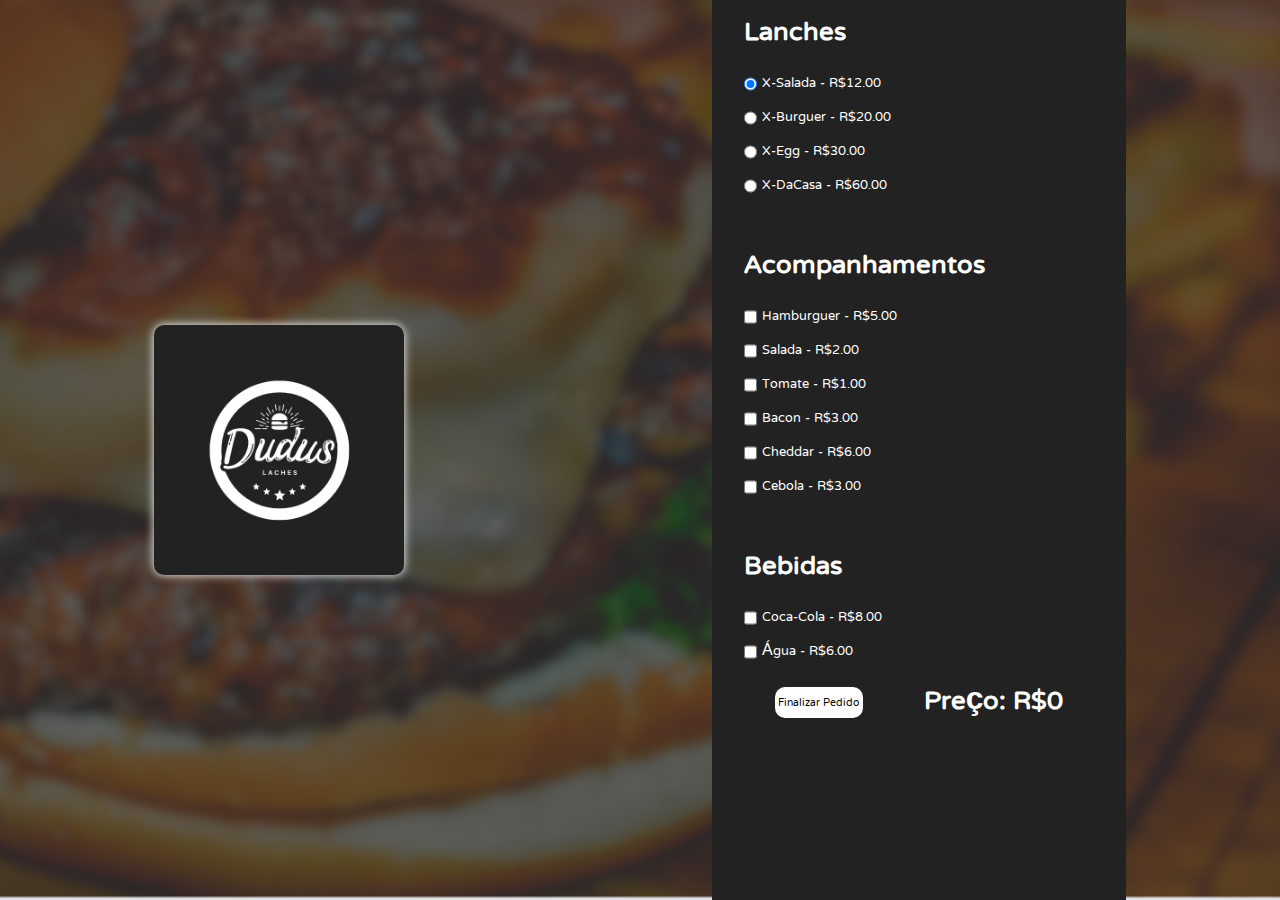
<file: index.html>
<!DOCTYPE html>
<html lang="en">
<head>
    <meta charset="UTF-8">
    <meta http-equiv="X-UA-Compatible" content="IE=edge">
    <meta name="viewport" content="width=device-width, initial-scale=1.0">
    <title> Kadu Lanches </title>

    <link rel="stylesheet" href="./CSS/style.css">

</head>

<body>
    
    <div class="img-box"> 

        <img id="img" src="./Imagens/Dudus.png">

    </div>

    <main>

        <h1> Lanches </h1>

        <ul>        

            <li> <input type="radio" name="Lanche" id="XSalada" onclick="img.src = './Imagens/X-Salada.png'" checked> <p> X-Salada - R$12.00 </p> </li>
            <li> <input type="radio" name="Lanche" id="XBurguer" onclick="img.src = './Imagens/X-Burguer.png'"> <p> X-Burguer - R$20.00 </p> </li>
            <li> <input type="radio" name="Lanche" id="XEgg" onclick="img.src = './Imagens/X-Egg.png'"> <p> X-Egg - R$30.00 </p> </li>
            <li> <input type="radio" name="Lanche" id="XDaCasa" onclick="img.src = './Imagens/X-Tudo.png'"> <p> X-DaCasa - R$60.00 </p> </li>

        </ul>
    
        <h1 style="margin-top: 30px;"> Acompanhamentos </h1>

        <ul>

            <li> <input type="checkbox" name="Acompanhamentos" id="Hamburguer"> <p> Hamburguer - R$5.00 </p> </li>
            <li> <input type="checkbox" name="Acompanhamentos" id="Salada"> <p> Salada - R$2.00 </p> </li>
            <li> <input type="checkbox" name="Acompanhamentos" id="Tomate"> <p> Tomate - R$1.00 </p> </li>
            <li> <input type="checkbox" name="Acompanhamentos" id="Bacon"> <p> Bacon - R$3.00 </p> </li>
            <li> <input type="checkbox" name="Acompanhamentos" id="Cheddar"> <p> Cheddar - R$6.00 </p> </li>
            <li> <input type="checkbox" name="Acompanhamentos" id="Cebola"> <p> Cebola - R$3.00 </p> </li>

        </ul>

        <h1 style="margin-top: 30px;"> Bebidas </h1>

        <ul>

            <li> <input type="checkbox" name="Acompanhamentos" id="CocaCola" onclick="img.src = './Imagens/Coca-Cola.png'"> <p> Coca-Cola - R$8.00 </p> </li>
            <li> <input type="checkbox" name="Acompanhamentos" id="Agua" onclick="img.src = './Imagens/Agua.png'"> <p> Água - R$6.00 </p> </li>

        </ul>

        <div class="row">

            <button onclick="finalizar()"> Finalizar Pedido </button>

            <h1 id="result"> Preço: R$0 </h1>

        </div>

    </main>

    <script src="./JS/script.js"></script>
</body>
</html>
</file>
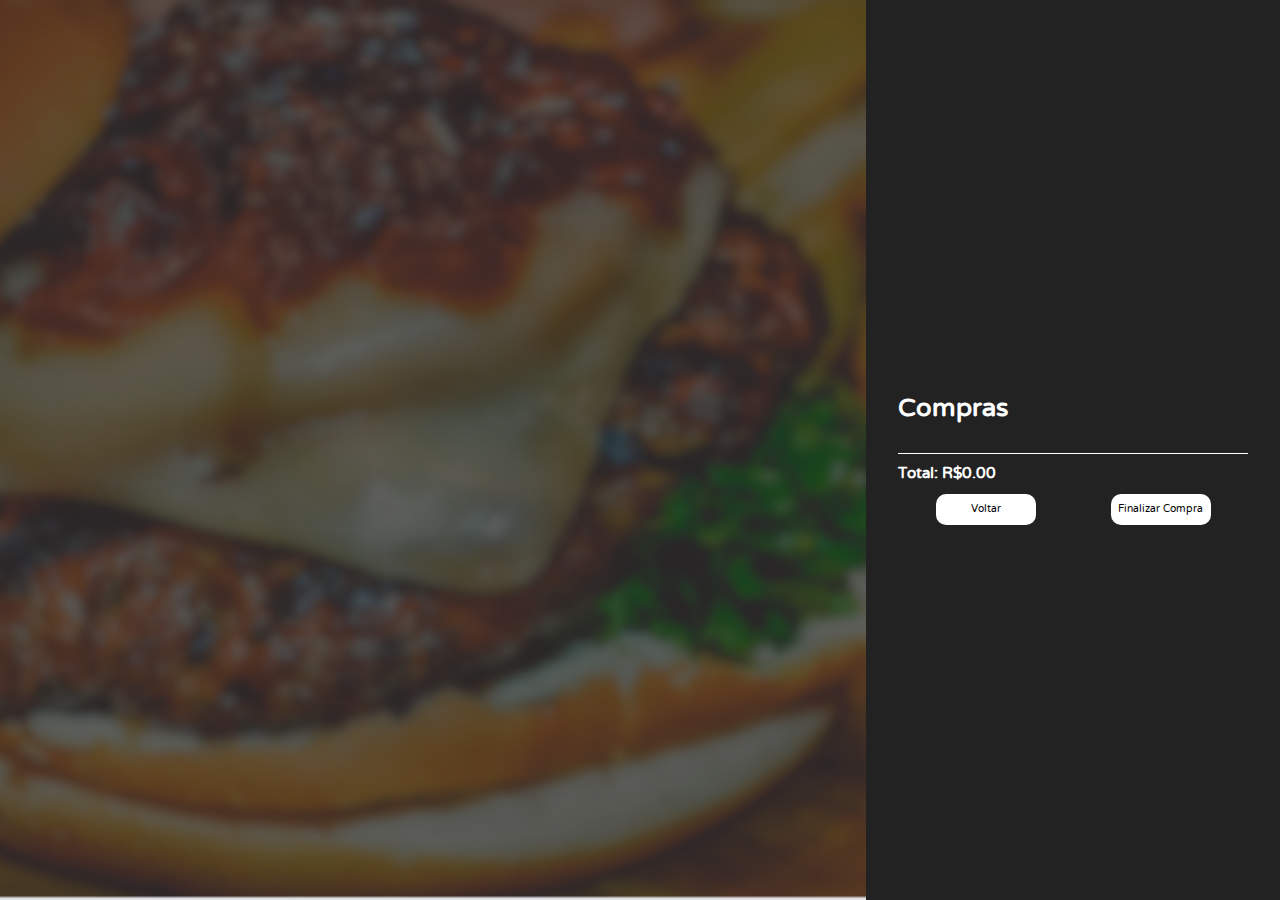
<file: compra.html>
<!DOCTYPE html>
<html lang="en">
<head>
    <meta charset="UTF-8">
    <meta http-equiv="X-UA-Compatible" content="IE=edge">
    <meta name="viewport" content="width=device-width, initial-scale=1.0">
    <title> Compra </title>

    <link rel="stylesheet" href="./CSS/style2.css">

</head>
<body>

    <main>

        <h1> Compras </h1>

        <ul id="lista">


        </ul>

        <h3 id="preco"> Total: R$0.00 </h3>

        <div class="row">

            <button onclick="window.location.href='./index.html'"> Voltar </button>
            <button onclick="finalizarCompra()"> Finalizar Compra </button>
            
        </div>

    </main>

    <script src="./JS/compras.js"></script>
</body>
</html>
</file>
<file: CSS/style.css>
@import url('https://fonts.googleapis.com/css2?family=Jomhuria&family=NTR&display=swap');
*{

    margin: 0;
    padding: 0;
    font-family: 'NTR', sans-serif;
    border: 0

}

body{

    width: 100%;
    padding: 0%;
    background-image: url("../Imagens/Capturar.PNG");
    background-position: center;
    background-repeat: no-repeat;
    background-size: cover;

    display: flex;
    flex-direction: row;
    align-items: center;
    justify-content: flex-end;

}

main{

    width: 100%;
    height: 100vh;
    padding: 0%;
    background-color: #222222;
    color: #fff;
    overflow-y: scroll;

}

.img-box{

    display: none;
    background-color: #222222;
    height: 250px;
    width: 250px;

    display: flex;
    align-items: center;
    justify-content: center;
    border-radius: 10px;
    filter: drop-shadow(0px 0px 5px #fff)

}

img{

    width: 90%;
    height: 90%;
    object-fit: contain;

}

@counter-style lista-personalizada{

    system: cyclic;
    symbols: "\1F354" "\1F355" "\1F35C"; // unicode code point
    suffix: " ";

}

ul{

    list-style-type: lista-personalizada;

}

li{

    display: flex;
    flex-direction: row;
    gap: 5px;

}

.row{

    display: flex;
    flex-direction: row;
    justify-content: space-around;
    align-items: center;
    width: 100%;

}

button{

    background-color: #fff;
    border-radius: 10px;
    padding: 1.5px 3.5px;
    transition: 1s;

}

button:hover{

    background-color: #9999;
    color: #fff;
    filter: drop-shadow(0px 0px 2px #fff)

}

@media (min-width: 350px) {

    main{

        padding: 0 2.5%;

    }

    main{

        max-width: 350px;

    }
}

@media (min-width: 550px) {
    .img-box{

        display: flex;

    }

    body{

        justify-content: space-around;

    }

}
</file>
<file: CSS/style2.css>
@import url('https://fonts.googleapis.com/css2?family=Jomhuria&family=NTR&display=swap');
*{

    margin: 0;
    padding: 0;
    font-family: 'NTR', sans-serif;
    border: 0

}

body{

    width: 100%;
    padding: 0%;
    background-image: url("../Imagens/Capturar.PNG");
    background-position: center;
    background-repeat: no-repeat;
    background-size: cover;

    display: flex;
    flex-direction: row;
    align-items: center;
    justify-content: flex-end;

}

main{

    width: 100%;
    height: 100vh;
    padding: 0%;
    background-color: #222222;
    color: #fff;
    overflow-y: scroll;
    display: flex;
    flex-direction: column;
    align-items: left;
    justify-content: center;

}

li{

    display: flex;
    flex-direction: row;
    align-items: center;
    gap: 5px;
    margin-bottom: 5px;

}

li img{

    width: 17px;
    margin-left: 5px;
    margin-bottom: 2px;
    display: flex;
    flex-direction: row;
    align-items: center;

}

li img:hover{

    opacity: 0.6;

}

.row{

    display: flex;
    flex-direction: row;
    justify-content: space-around;
    align-items: center;
    width: 100%;

}

h3{

    margin-top: 10px;
    border-top: .5px solid #fff;

}

button{

    background-color: #fff;
    border-radius: 10px;
    padding: 1.5px 3.5px;
    width: 100px;
    transition: 1s;

}

button:hover{

    background-color: #9999;
    color: #fff;
    filter: drop-shadow(0px 0px 2px #fff)

}

@media (min-width: 350px) {

    main{

        padding: 0 2.5%;

    }

    main{

        max-width: 350px;

    }
}
</file>
